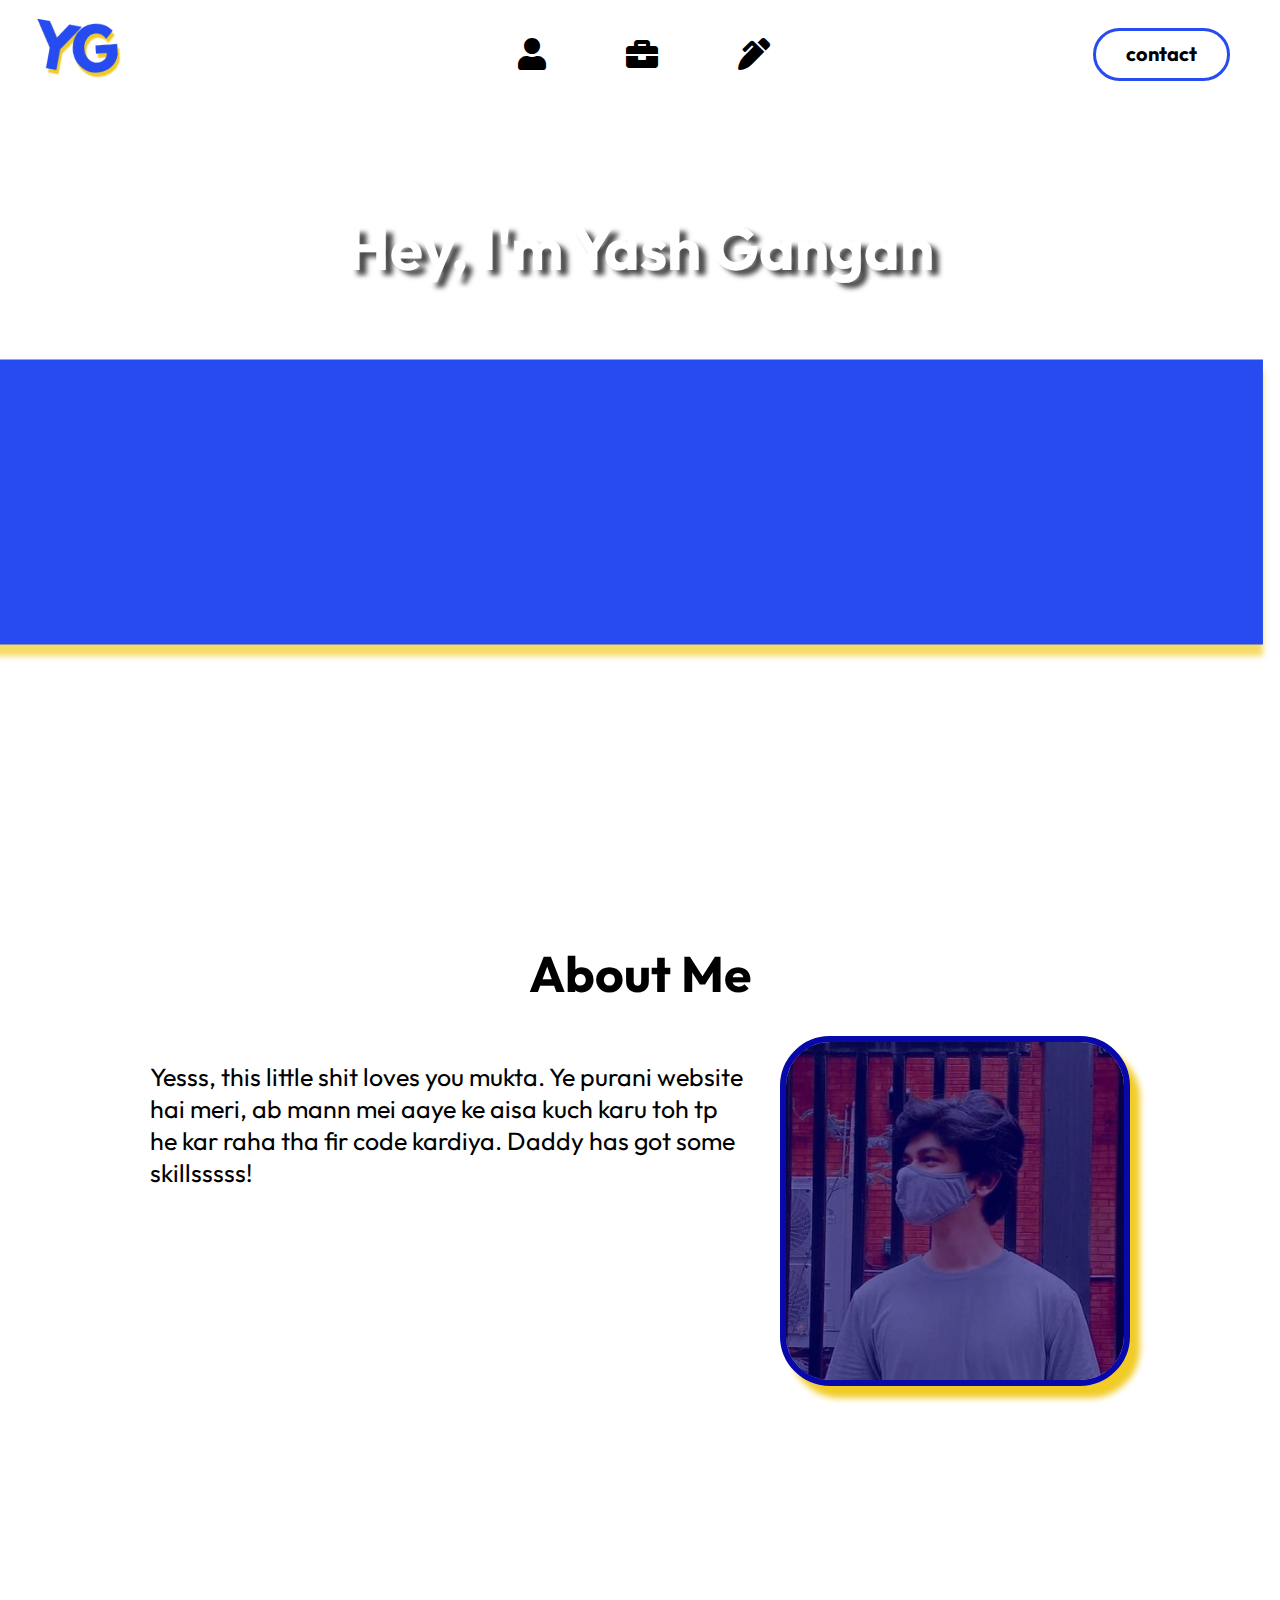
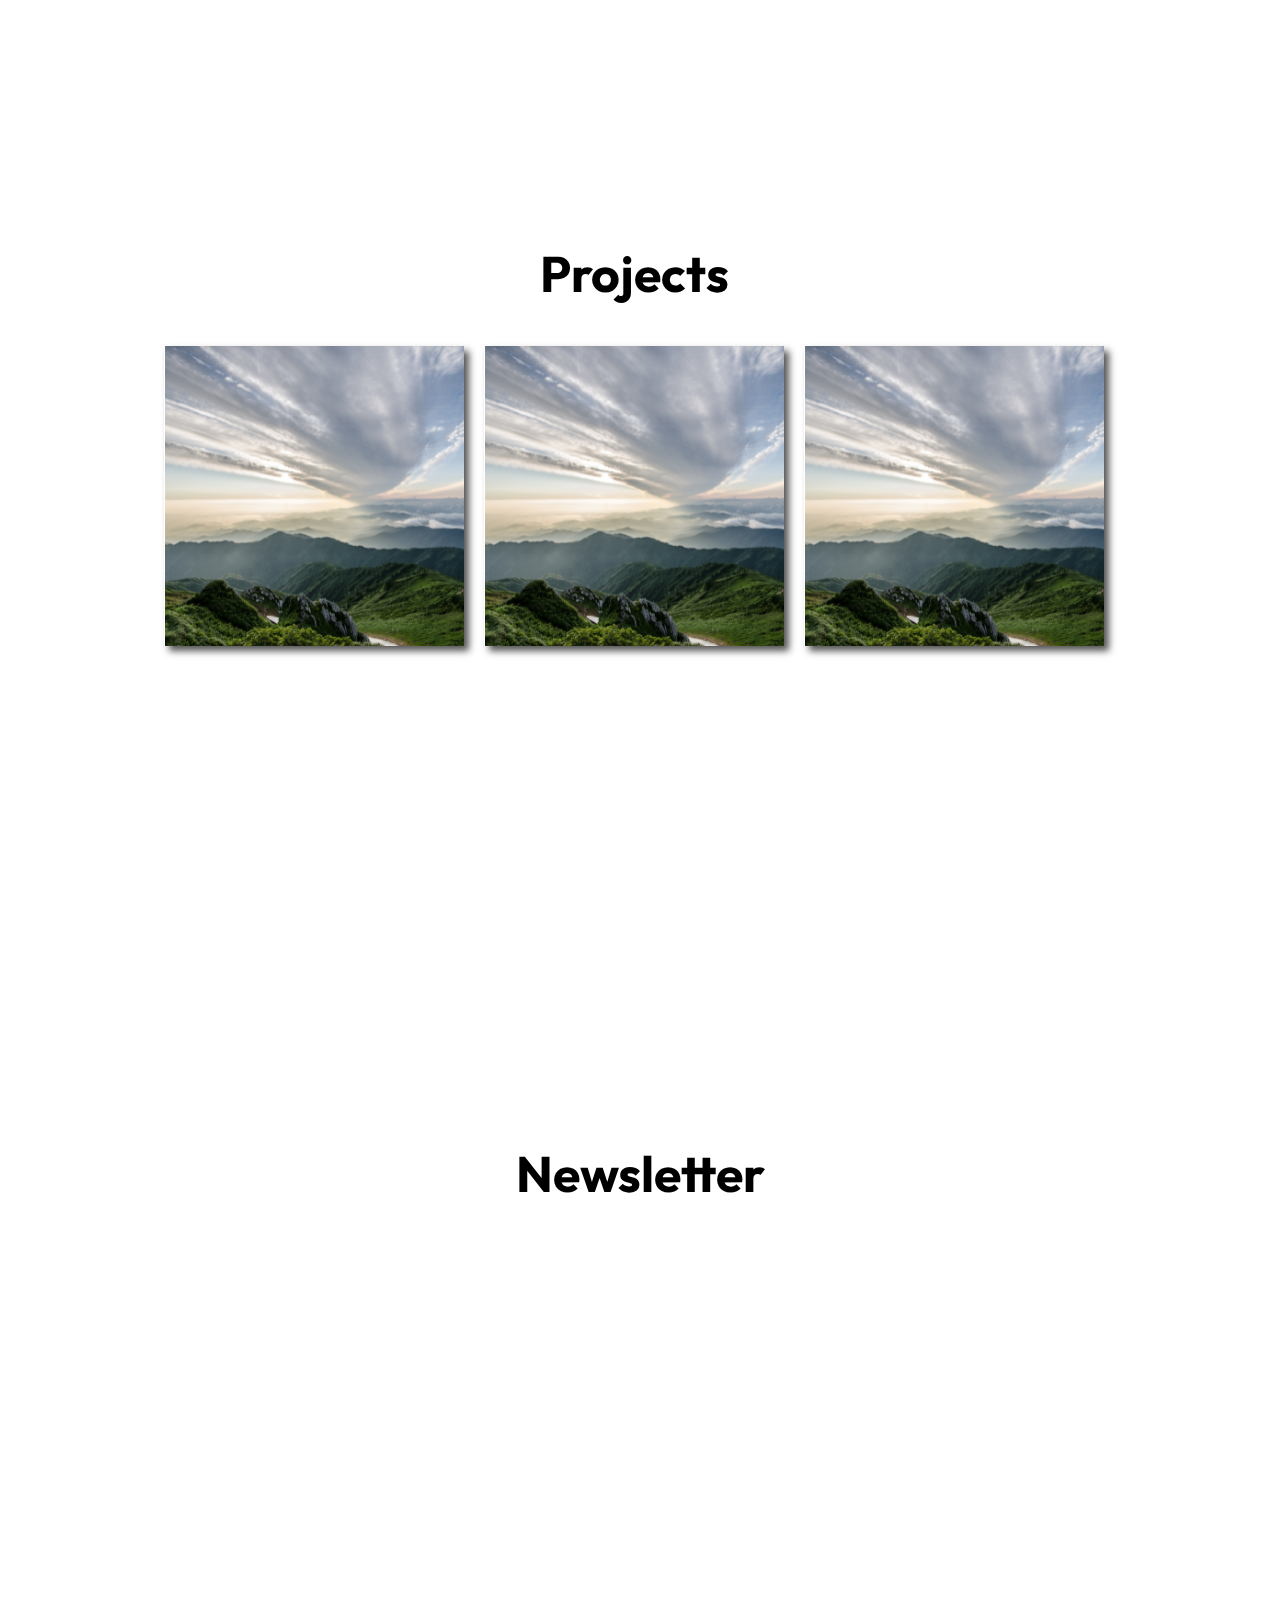
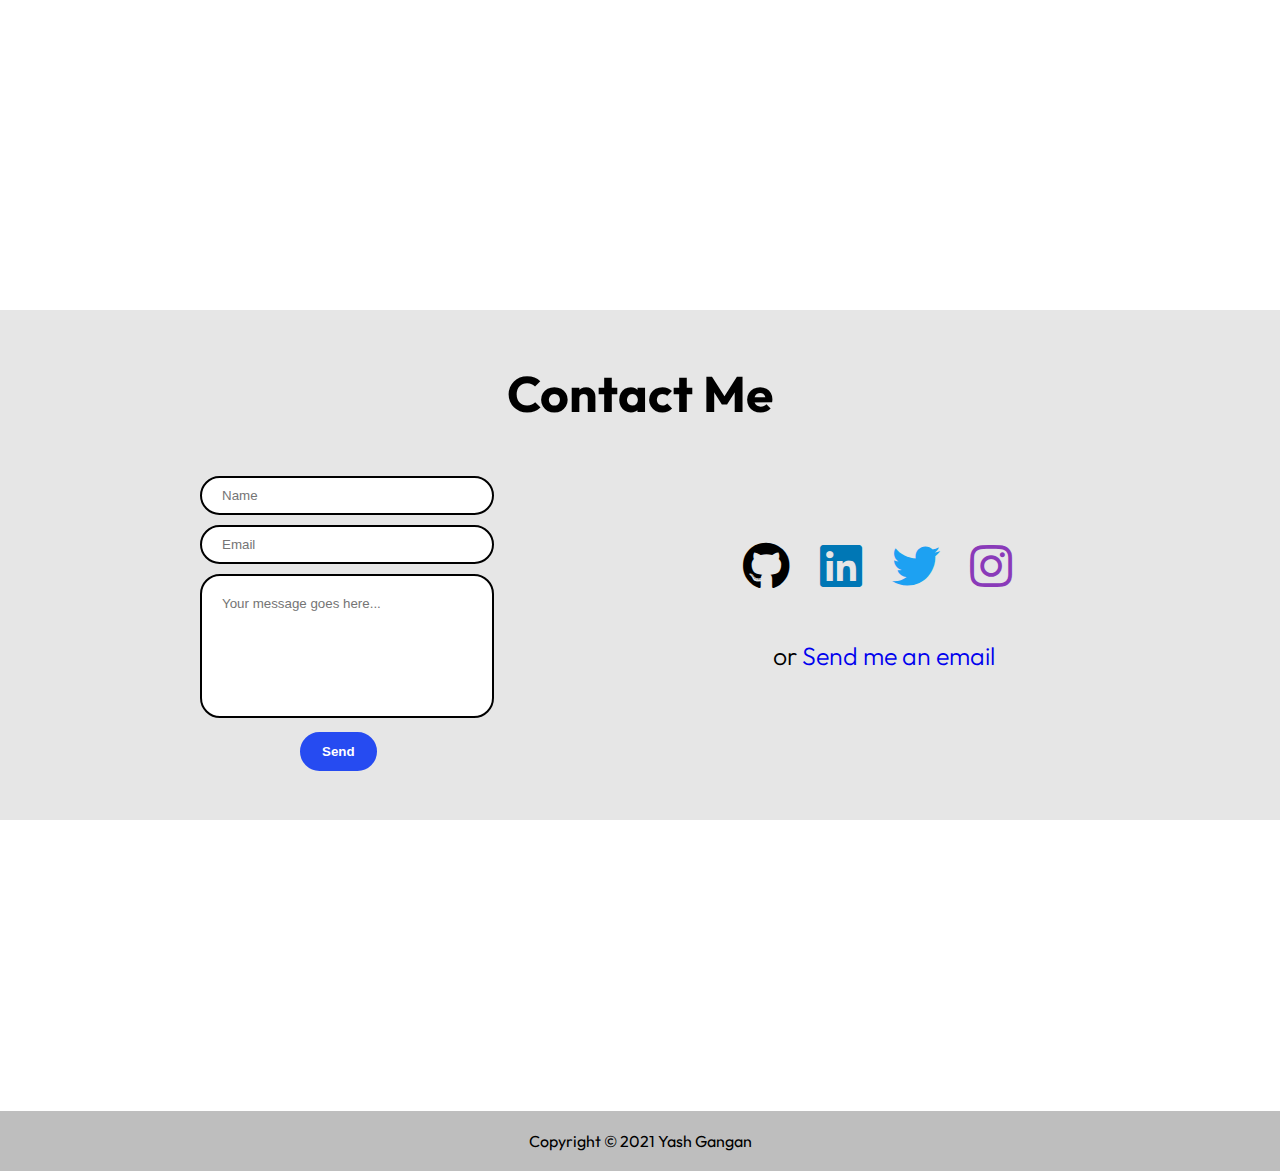
<file: index.html>
<!DOCTYPE html>
<html lang="en">
<head>
    <meta charset="UTF-8">
    <meta http-equiv="X-UA-Compatible" content="IE=edge">
    <meta name="viewport" content="width=device-width, initial-scale=1.0">
    <link rel="stylesheet" href="https://cdnjs.cloudflare.com/ajax/libs/font-awesome/5.15.4/css/all.min.css" integrity="sha512-1ycn6IcaQQ40/MKBW2W4Rhis/DbILU74C1vSrLJxCq57o941Ym01SwNsOMqvEBFlcgUa6xLiPY/NS5R+E6ztJQ==" crossorigin="anonymous" referrerpolicy="no-referrer" />
    <link type="text/css" rel="stylesheet" href="CSS/style.css">
    <link rel="preconnect" href="https://fonts.googleapis.com">
    <link rel="preconnect" href="https://fonts.gstatic.com" crossorigin>
    <link href="https://fonts.googleapis.com/css2?family=Outfit:wght@300&display=swap" rel="stylesheet">
    <title>Yash Gangan</title>
</head>
<body>
    <!--Header-->
<div id="home"></div>
<section>
<header>
    <div class="container">
        <a href="#home"><img class="logo" src="image/logofin.png" alt="YG"></a>
        <!--Navbar-->
        <div class="nav">
            <ul>
                <div>
                    <li><a href="#about"><i class="fas fa-user fa-2x"></i>
                    <span>about</span></a></li>
                </div>
                <div>
                    <li><a href="#projects"><i class="fas fa-briefcase fa-2x"></i>
                    <span>projects</span></a></li>
                </div>
                <div>
                    <li><a href="#blog"><i class="fas fa-pen-alt fa-2x"></i>
                    <span>newsletter</span></a></li>
                </div>
            </ul>
        </div>
        <div class="con">
            <a href="#contact">contact</a>
        </div>
    </div>
        <div class="bgimg">
            <h1>Hey, I'm Yash Gangan</h1>
            <p>and I'm in love with you</p>
        </div>
        <div class="semi"></div>
</header>
</section>

    <!--About-->
<section>
    <div id="about"></div>
        <div class="about">
            <h2>About Me</h2>
            <div class="container">
                <div class="aboutme">
                    <p>Yesss, this little shit loves you mukta. Ye purani website hai meri, ab mann mei aaye ke aisa kuch karu toh tp he kar raha tha fir code kardiya.
                    Daddy has got some skillsssss!</p>
                </div>
                <div class="me">
                    <img src="image/me.jpg" alt="a picture of me">
                </div>
                <div class="abtbg"></div>
            </div>
        </div>
</section>

    <!--Projects-->
<section>
    <div id="projects"></div>
        <div class="projects">
            <h2>Projects</h2>
                <div class="grid-container">
                    <div class="pr-1">
                        <div class="info">    
                    <h1>Project 1</h1>
                    <p>Lorem ipsum dolor sit amet consectetur adipisicing elit. Obcaecati sunt commodi similique quaerat molestiae ad?</p>
                    <a class="button" href="">Read More</a>
                        </div>   
                    </div>
                    <div class="pr-2">
                        <div class="info">
                    <h1>Project 2</h1>
                    <p>Lorem ipsum dolor sit amet consectetur adipisicing elit. Obcaecati sunt commodi similique quaerat molestiae ad?</p>
                    <a class="button" href="">Read More</a>
                        </div>   
                    </div>
                    <div class="pr-3">
                        <div class="info"> 
                    <h1>Project 3</h1>
                    <p>Lorem ipsum dolor sit amet consectetur adipisicing elit. Obcaecati sunt commodi similique quaerat molestiae ad?</p>
                    <a class="button" href="">Read More</a>
                        </div>
                </div>
        </div>
</section>
<section>
    <div id="blog"></div>
        <div class="blog">
            <h2>Newsletter</h2>
            <iframe src="https://yashg.substack.com/embed" width="100%" height="400" style="border: none;"></iframe>     
        </div>
</section>
    <!--Contact-->
<div id="contact"></div>
<section>
    <div class="contact">    
            <h2>Contact Me</h2>
            <div class="container">
                <form class="form">
                    <input type="text" id="name" name="name" placeholder="Name"><br>
                    <input type="email" id="email" name="email" placeholder="Email"><br>
                    <textarea id="msg" name="msg" placeholder="Your message goes here..."></textarea><br>
                    <input type="submit" value="Send">
                </form>
                <div class="socials">
                    <ul>
                        <li><a href="https://github.com/YashGangan" target="_blank" style="color: black;"><i class="fab fa-github fa-3x"></i></a></li>
                        <li><a href="https://www.linkedin.com/in/yash-gangan-1939a4217/" target="_blank" style="color:#0077b5 ;"><i class="fab fa-linkedin fa-3x"></i></a></li>
                        <li><a href="https://twitter.com/yashgangan_" target="_blank"><i class="fab fa-twitter fa-3x" style="color: #1DA1F2;"></i></a></li>
                        <li><a href="https://www.instagram.com/yashgangan_/" target="_blank"><i class="fab fa-instagram fa-3x" style="color: #8a3ab9;"></i></a></li>
                    </ul>
                    <h4>or <a href="mailto:ganganyash160@gmail.com">Send me an email</a></h4>
                </div>
            </div>
        </div>
</section>
<footer>
    Copyright &copy; 2021 Yash Gangan
</footer>
</body>
</html>
</file>
<file: CSS/style.css>
html{
    overflow-y: scroll;
    scroll-behavior: smooth;
    display: block;
    box-sizing: border-box;
}
body{
    font-family: sans-serif;
    margin: 0px;
    padding: 0px;
    box-sizing: border-box;
    font-family: 'Outfit', sans-serif;
}
:root{
    --light-color:rgb(255, 255, 255);
    --yellow-main:rgb(241, 204, 38);
    --yellow-dark:rgb(219, 179, 0);
    --dark-color:#000000;
    --blue-main:#264BF1;
    --card-bg:#dbd0d0;
    --footer-color:rgb(190, 190, 190);
    --contact-color:rgb(230, 230, 230);
}
    /*General*/
.about h2, .projects h2, .contact h2, .blog h2{
    text-align: center;
    align-content: center;
    font-size: 50px;
}
a{
    text-decoration: none;
}
.container{
    display: flex;
    flex-direction: row;
    justify-content: space-between;
}
.card{
    background-color: var(--card-bg);
    text-align: center;
    border-radius: 25px;
    box-shadow: 5px 5px 7px rgba(241, 204, 38, 0.5);
}
.rbtn:hover{
    background-color: black;
    color: white;
    font-weight: bold;
}
.button{
    margin-bottom: 20px;
    color: white;
    padding: 7px 10px;
    background-color: var(--blue-main);
    border-radius: 10px;
    transition: box-shadow 500ms ease;
    transition: transform 500ms ease;
}
.button:hover{
    box-shadow: -2px 3px 3px rgba(241, 204, 38, 0.534);
    transform: translate(1%, -4%);
}
    /*Header*/
header .container{
    margin-top: 0px;
    justify-content: space-between;
    background-color: rgb(255, 255, 255);
    position: fixed;
    top: 0px;
    width: 100%;
    z-index: 7;
}
.container .logo{
    transform: rotateZ(0.008turn);
    margin-top: 2px;
    margin-left: 30px;
    height: 95px;
    transition: transform 0.5s;
}
.container .logo:hover{
    transform: rotate(-0.02turn);
}
    /*Navbar*/
.nav{
    position: relative;
    top: 7px;
    right: 470px;
}
.nav ul{
    display: flex;
    list-style: none;
    overflow: hidden;
}
.nav div{
    align-content: center;
    padding: 15px 40px 10px 40px;
    position: relative;
    right: 0px;
    transition: transform 0.5s;
}
.nav div a{
    color: var(--dark-color);
}
.nav div span{
    padding: 13px 0px 0px 0px;
    text-align: center;
    position: absolute;
    top: 100%;
    left: 0px;
    width: 100%;
    height: 100%;
    font-size: 25px;
    font-weight: bold;
    color: var(--blue-main);
    box-sizing: border-box;
    border-bottom: 3px solid var(--blue-main);
}
.con{
    cursor: pointer;
    border: 3px solid var(--blue-main);
    box-sizing: border-box;
    font-weight: bold;
    padding: 10px 0px 12px 0px;
    font-size: 20px;
    border-radius: 30px;
    position: absolute;
    top: 28px;
    right: 50px;
}
.con a{
    color: black;
    padding: 15px 30px;
}
.con:hover{
    background-color: var(--blue-main);
    font-weight: bold;
}
.con a:hover{
    color: white;
}
.nav div:hover{
    transform: translateY(-100%);
}
.bgimg{
    text-align: center;
    position: relative;
    top: 170px;
    margin: 0px 190px;
    color: white;
}
/*Intro*/
#home{
    position: absolute;
    top: 0px;
}
.bgimg h1{
    font-size: 60px;
    font-weight: bold;
    text-shadow: 7px 5px 5px #000000b6;
}
.bgimg p{
    margin-top: -35px;
    font-size: 30px;
}
.bgimg p span{
    font-weight: bold;
    font-size: 35px;
    font-family: 'Octivus', sans-serif;
    color: var(--yellow-main);
    text-shadow: 2px 2px 5px #000000b6;
}
.bgimg p em{
    font-weight: 900;
    font-size: 30px;
    color: var(--yellow-main);
    text-shadow: 2px 2px 5px #000000b6;
}
    /*Background design*/
.semi{
    box-sizing: border-box;
    position: absolute;
    top: 53%;
    transform: scale(570%);
    height: 50px;
    width: 377px;
    background-color: var(--blue-main);
    box-shadow: 0px 2px 1px #f1cc26b6;
    z-index: -4;
}
    /*About*/
.about{
    position: absolute;
    top: 100%;
    margin: 0px 150px;
}
#about{
    position: absolute;
    top: 90%;
}
.about .container{
    position: relative;
    top: -10px;
}
.about .me img{
    height: 350px;
    box-sizing: border-box;
    border: 6px solid rgb(11, 11, 141);
    border-radius: 50px;
    box-shadow: 10px 12px 6px var(--yellow-main);
    margin-left: 35px;
}
.container .abtbg{
    height: 350px;
    width: 350px;
    position: absolute;
    top: 0px;
    right: 0px;
    border-radius: 50px;
    background-color: rgba(0, 0, 255, 0.267);
    z-index: 5;
    box-sizing: border-box;
}
.about .aboutme{
    font-size: 25px;
}
    /*Projects*/
#projects{
    position: absolute;
    top: 190%;
    justify-content: center;
}
.projects{
    position: absolute;
    top: 200%;
    left: 5%;
}
.projects .grid-container{
    margin: 0px 100px;
    display: grid;
    grid-gap: 20px;
    grid-template-columns: 300px 300px 300px;
    grid-template-rows: minmax(300px, auto);
}
.projects .grid-container > div {
    text-align: center;
    box-shadow: 5px 5px 7px #555;
    transition: transform 500ms ease;
    background-image: url(../image/test2.png);
    cursor:default;
}
.projects .grid-container .info {
    margin: 0px;
    text-align: center;
    align-content: center;
    position: relative;
    top: 0%;
    height: 300px;
    opacity: 0;
    z-index: 5;
    color: white;
    background: linear-gradient(0deg, rgba(0,0,0,0.8580474426098564) 0%, rgba(0,0,0,0.7740138291644783) 5%, rgba(0,0,0,0.46589057986475846) 100%);
    transition: opacity 500ms ease;
}
.info h1{
    position: relative;
    top: 20%;
    margin-top: 0px;
    font-weight: 900;
}
.info p{
    position: relative;
    top: 20%;
    font-size: 18px;
    margin: 0px 20px;
}
.info .button{
    position:absolute;
    bottom: 5%;
    left: 33%;
}
.projects .grid-container > div:hover{
    transform: scale(1.03);   
}
.projects .grid-container .info:hover{
    opacity: 1;
}
    /*Blog or Newsletter*/
#blog{
    position: absolute;
    top: 290%;
}
.blog{
    position: absolute;
    top: 300%;
    width: 100%;
}
.blog iframe{
    position: absolute;
    top: 65%;
}
    /*Contact*/
#contact{
    position: absolute;
    top: 380%;
    width: 100%;
}
.contact{
    padding-top: 10px;
    padding-bottom: 50px;
    box-sizing: border-box;
    background-color: var(--contact-color);
    width: 100%;
    height: 510px;
    position: absolute;
    top: 390%;
    justify-content: space-between;
}
.contact .container{
    margin: 0px 200px;
}
    /*Form*/
.contact .form input[type=text], input[type=email], textarea{
    margin-top: 10px;
    border-radius: 20px;
    border: 2px solid black;
}
.contact .form input[type=text], input[type=email]{
    width: 250px;
    padding: 10px 20px;
    background-color: white;
}
.contact .form textarea{
    width: 250px;
    height: 100px;
    padding: 20px 20px;
    background-color: white;
    resize: none;
}
.contact .form textarea::placeholder{
    font-family: sans-serif;
    text-align: start;
}
input[type=submit]{
    font-weight: bold;
    padding: 10px 20px;
    border-radius: 50px;
    border: 2px solid var(--blue-main);
    background-color: var(--blue-main);
    margin: 10px 100px;
    color: white;
    cursor: pointer;
}
input[type=submit]:hover{
    background-color: white;
    color: black;
}
    /*Socials*/
.container .socials{
    margin-top: 50px;
}
.container .socials ul{
    list-style: none;
    display: flex;
}
.container .socials ul li{
    padding: 10px 15px;
    transition: transform 300ms ease;
}
.container .socials ul li:hover{
    transform: scale(120%);
}
.container .socials h4{
    text-align: center;
    font-size: 25px;
    padding: 10px 15px;
    margin: 30px 70px;
    font-weight: 300;
}
.container .socials h4 a{
    transition: all 100ms ease-in-out;
}
.container .socials h4 a:hover{
    font-weight: 900;
    transform: scale(110%);
    border-bottom: 2px solid black;
}
    /*Footer*/
footer{
    background-color: var(--footer-color);
    position: absolute;
    top: 479%;
    width: 100%;
    text-align: center;
    padding-top: 20px;
    padding-bottom: 20px;
}
</file>
